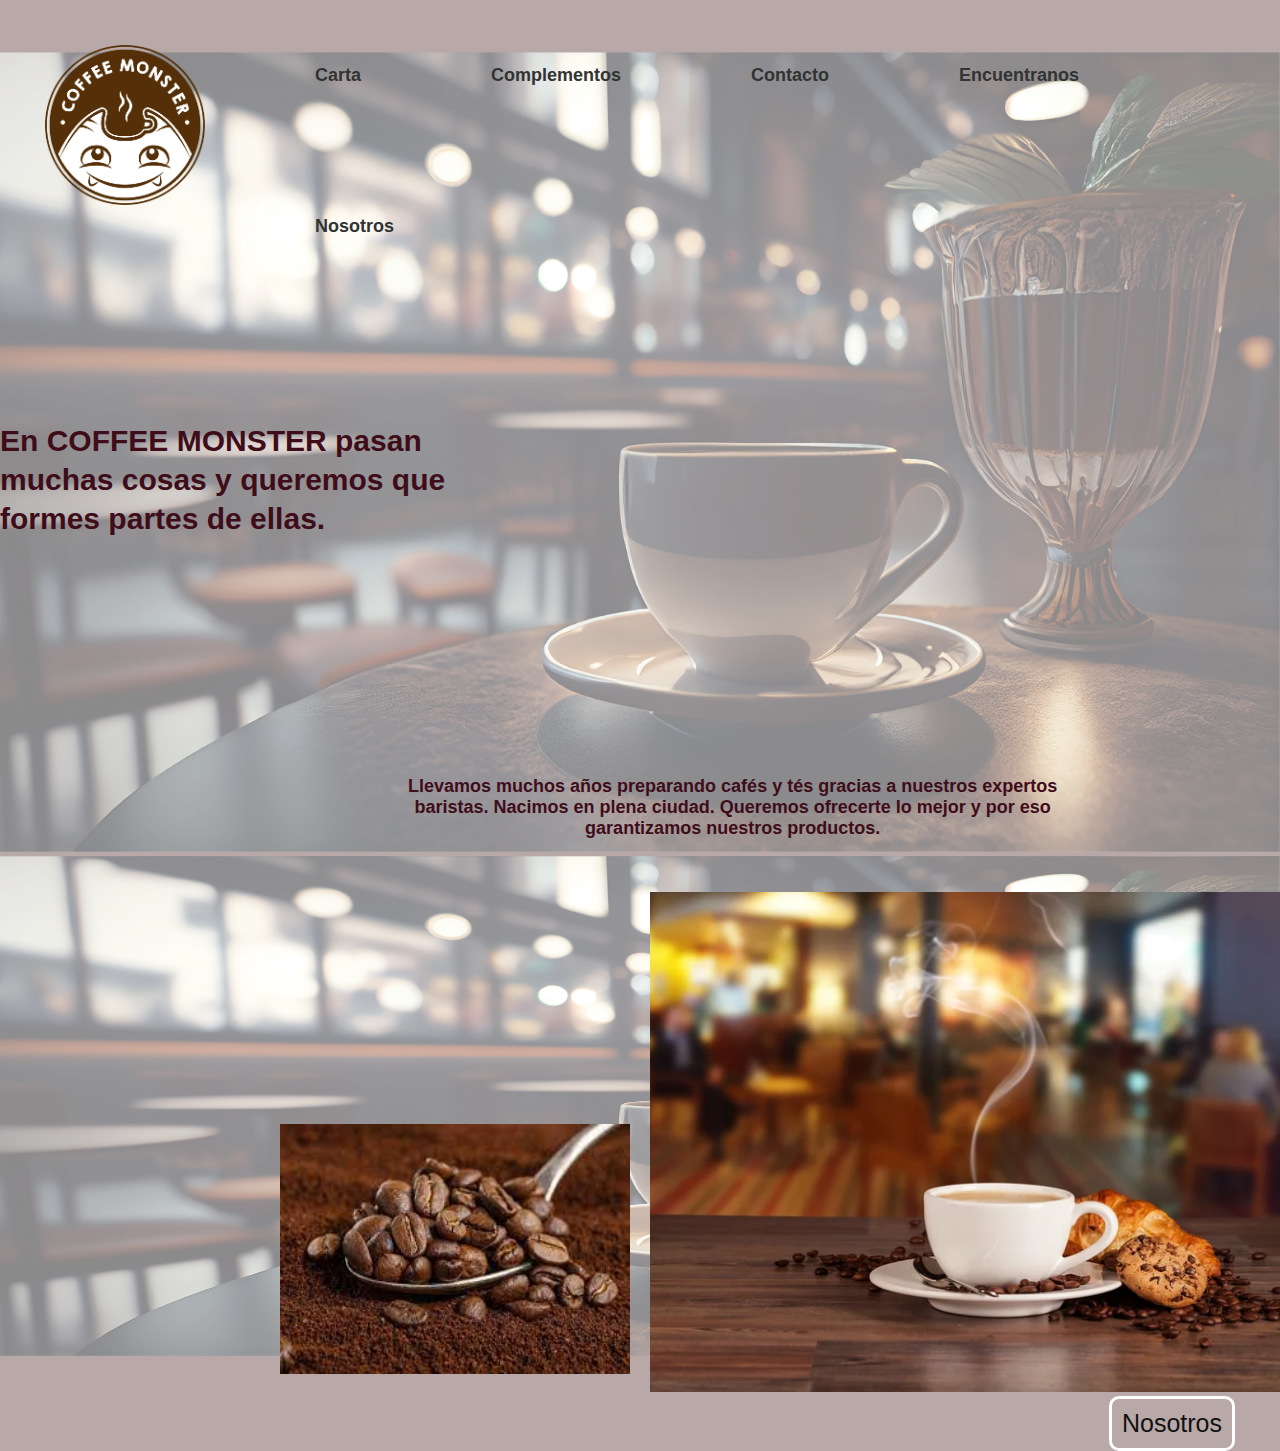
<file: index.html>
<!DOCTYPE html>
<html lang="en">

<head>
    <meta charset="UTF-8">
    <meta name="viewport" content="width=device-width, initial-scale=1.0">
    <title>CoffeeMonster</title>
   
    <link rel="stylesheet" href="https://necolas.github.io/normalize.css/8.0.1/normalize.css"
    <link href="https://fonts.googleapis.com/css2?family=Montserrat:ital,wght@0,100..900;1,100..900&family=Poppins:ital,wght@0,100;0,200;0,300;0,400;0,500;0,600;0,700;0,800;0,900;1,100;1,200;1,300;1,400;1,500;1,600;1,700;1,800;1,900&family=Roboto:ital,wght@0,100;0,300;0,400;0,500;0,700;0,900;1,100;1,300;1,400;1,500;1,700;1,900&display=swap"
     rel="stylesheet">

    <link rel="stylesheet" href="style.css" 
</head>

<body>

    <header class="header">


        <a href="#" class="logo">
            <img src="imagenes/logocoffeemonster.png" width="250px" height="250px" alt="logo">
        </a>



        <nav class="navbar">
            <a href="./pages/Carta.html">Carta</a>
            <a href="./pages/Complementos.html">Complementos</a>
            <a href="./pages/Contacto.html">Contacto</a>
            <a href="./pages/Encuentranos.html">Encuentranos</a>
            <a href="./pages/Nosotros.html">Nosotros</a>
        </nav>




        <div class="opacidad">
            <img class="imgopacidad" src="imagenes/cafeopacidad.png" width="1350px" height="800px" alt="cafe">
            <img class="imgopacidad2" src="imagenes/cafeopacidad.png" width="1350px" height="500px" alt="cafe">
            <img class="granos" src="imagenes/cafegranos.jpeg" width="350px" height="250px" alt="granos">
            <img class="cafe2" src="imagenes/cafe2.jpg" width="650px" height="500px" alt="cafe2">
        </div>





        <div class="header-content conteiner">

            <div class="header-txt1" 
            <p1>En COFFEE MONSTER pasan
                muchas cosas y queremos
                que formes partes de ellas.
            </p1>
            </div>

            <div class="header-txt2" 
            <P2>Llevamos muchos años preparando
                cafés y tés gracias a nuestros expertos baristas.

                Nacimos en plena ciudad.

                Queremos ofrecerte lo mejor y por eso
                garantizamos nuestros productos.
            </P2>

            </div>

            <div class="butons">
                <a href="index.html" class="btn-1">Nosotros</a>

            </div>

        </div>

    </header>





</body>

</html>

















</html>
</file>
<file: style.css>
body{
    font-family: "Roboto", sans-serif;
    background-color: rgba(168, 146, 146, 0.801);
}

*{
    margin: 0; 
    padding: 0;
    box-sizing: border-box;
    text-decoration: none;
    list-style: none;
}

img{
   max-width: 100%;
}

.conteiner {
           max-width: 1200px;
           margin: 0 auto;
}

.header{
    background-position: center center;
    background-size: cover;
  
}

.logo {
    position: relative;
    float: left;
}

.imgopacidad{
    margin-top: -250px;
}

.imgopacidad2{
    background-image: url(imagenes/cafeopacidad.png);
    background-position: center;
    background-repeat: no-repeat;
    background-size: cover;
    background-attachment: fixed;

}   
   
.cafe2{
    background-image: url(imagenes/cafe2.jpg);
    margin-top: -10300px;
    margin-left: 650px;
}

.granos{
    background-image: url(imagenes/cafegranos.jpeg);
    margin-top: -12000px;
    margin-left: 280px;
}

.navbar a {
    position: relative;
    float: left;

    font-size: 18px;
    padding: 65px;
    color: rgb(50, 51, 51);
    font-weight: 600;
    display: block;
}

.header-txt1{
    text-align: left;
    margin-top: -1005px;
    margin-left: -70px;

    font-size: 18px;
    padding: 30px;
    color: rgb(63, 13, 26);
    font-weight: 570;
    display: block;
    
    font-size: 30px;
    line-height: 1.3;
    margin-bottom: 25px;
}

.header-txt2{
    text-align: center;
    margin-top: -650px;
    margin-left: -200px;

    position: relative;
    float: left;
    font-size: 18px;
    padding: 30px;
    color: rgb(63, 13, 26);
    font-weight: 600;
    display: block;

}

.navbar a:hover{
    color: darkred;
}

.header-content{
    display: flex;

    flex-basis: 50%;
}

.butons{
    display: flex;
  
}

.btn-1{
    display: inline-block;
    padding: 10px 10px;
    border: 3px solid white;
    border-radius: 10px;
    margin-right: 5px;
    font-size: 25px;
    color: rgb(17, 17, 17);
}

.btn-1:hover{
    background-color: rgb(233, 56, 56);
}

.mt-3{
    color: rgb(48, 7, 7);

}

.opacidad12{
    margin-top: -250px;
}


.opacidad12{
    background-image: url(imagenes/cafegrupo.jpg);
    background-position: center;
    background-repeat: no-repeat;
    background-size: cover;
    background-attachment: fixed;

}   


.contacto-txt1{
    
    font-family: "Roboto", sans-serif;
    background-color: rgba(168, 146, 146, 0.801);
}
</file>
